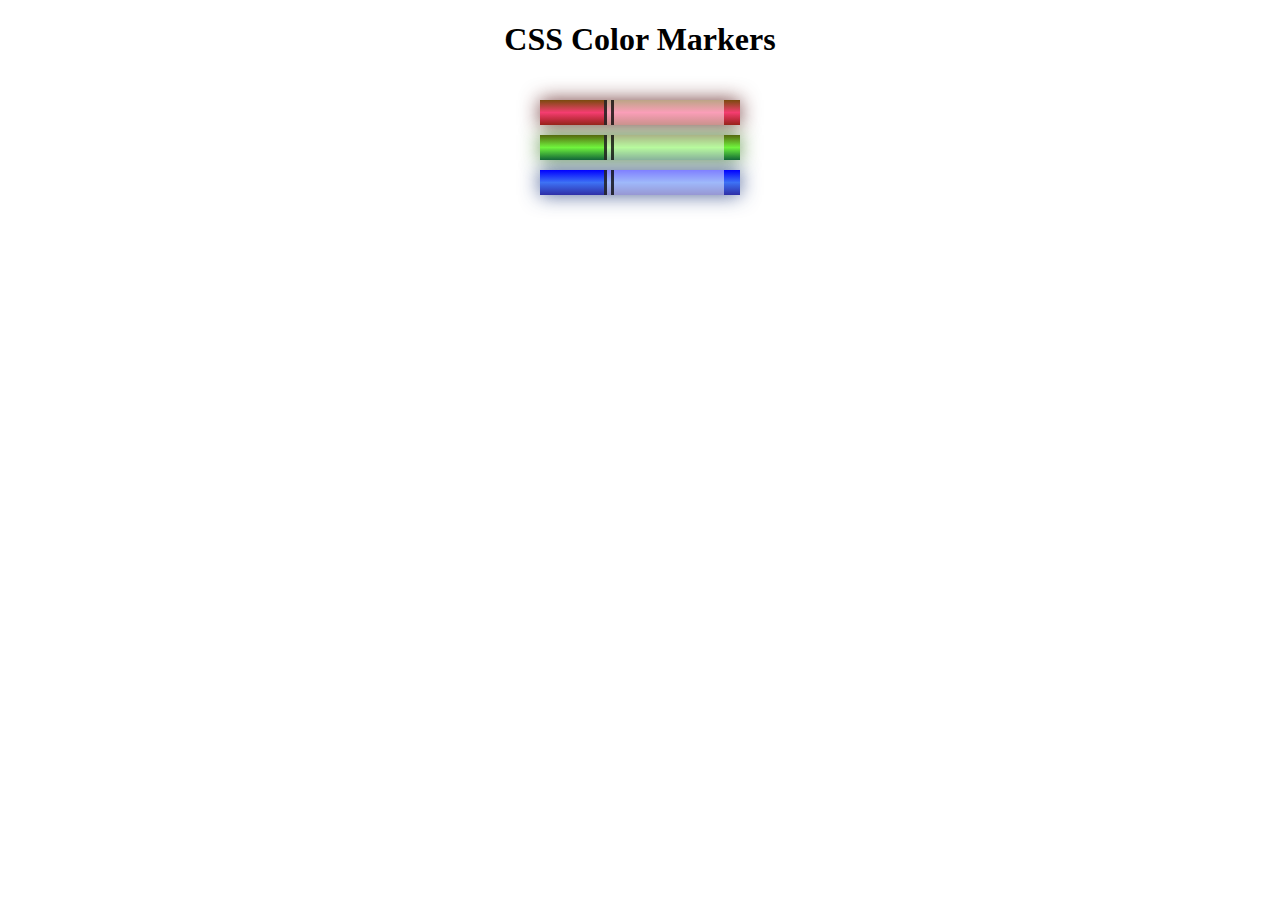
<file: coloredMarkers-fcc/index.html>
<!DOCTYPE html>
<html lang="en">
<head>
   <meta charset="utf-8">
   <meta name="viewport" content="width=device-width, initial-scale=1.0">
   <link rel="stylesheet" href="styles.css">
   <title>Colored Markers</title>
</head>
<body>
<h1>CSS Color Markers</h1>
<div class="container">
   <div class="marker red">
      <div class="cap"></div>
      <div class="sleeve"></div>
   </div>
   <div class="marker green">
      <div class="cap"></div>
      <div class="sleeve"></div>
   </div>
   <div class="marker blue">
      <div class="cap"></div>
      <div class="sleeve"></div>
   </div>
</div>
</body>
</html>
</file>
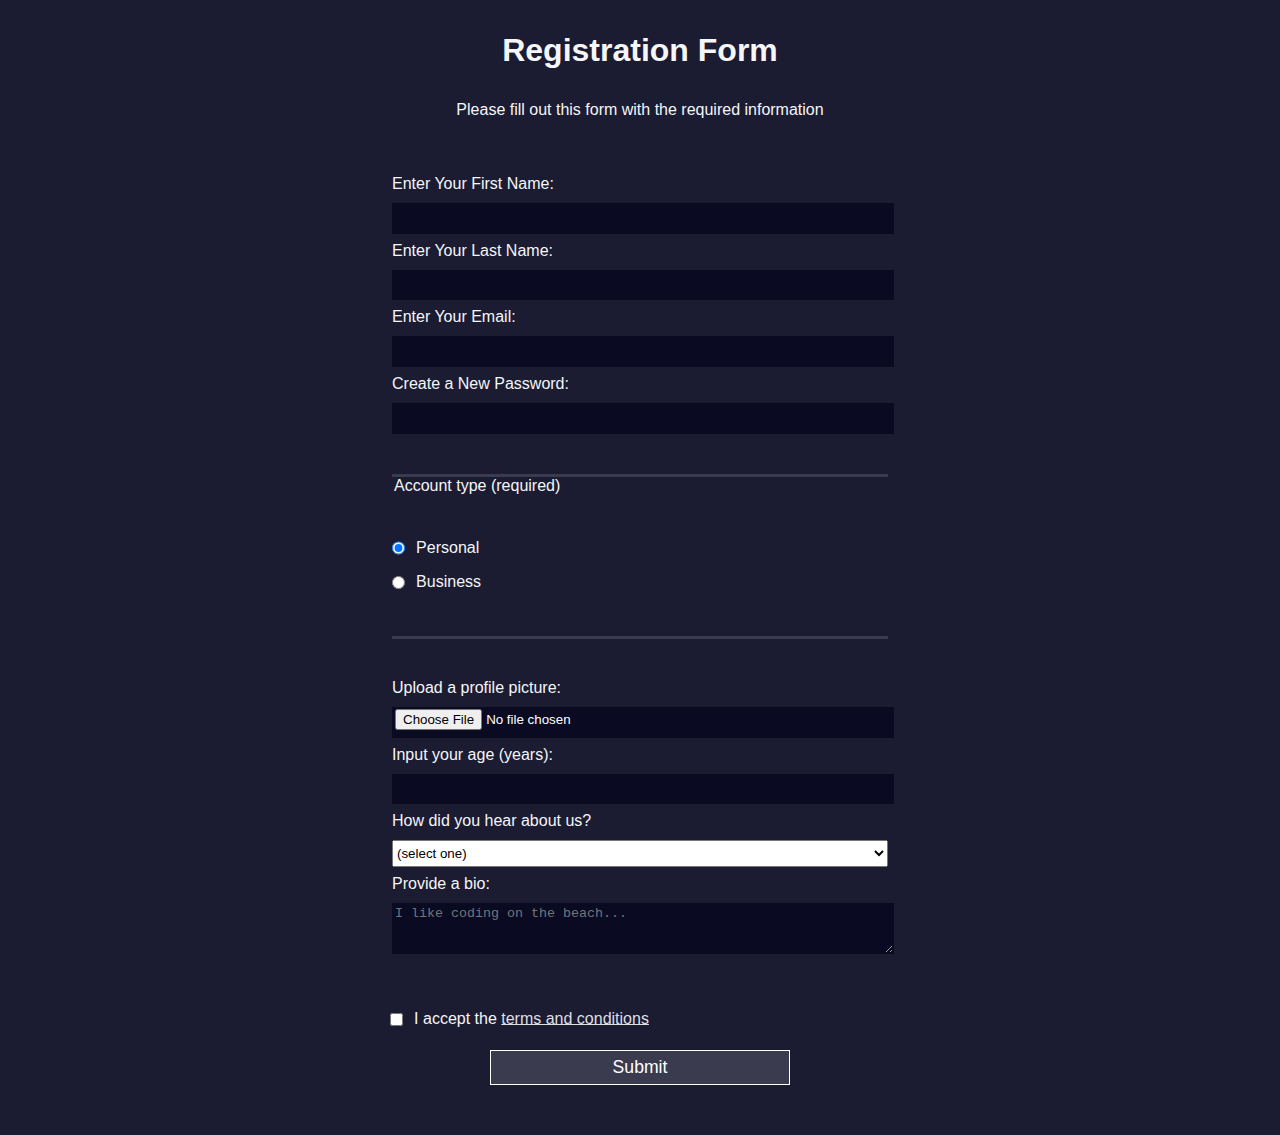
<file: registrationForm-fcc/index.html>
<!DOCTYPE html>
<html lang="en">
<head>
   <meta charset="UTF-8">
   <link rel="stylesheet" href="./styles.css">
   <title>Registration Form</title>
</head>
<body>
<h1>Registration Form</h1>
<p>Please fill out this form with the required information</p>
<form method="post" action="https://register-demo.freecodecamp.org">
   <fieldset>
      <label for="first-name">
         Enter Your First Name: <input id="first-name"
                                       type="text"
                                       name="first-name"
                                       required/>
      </label>
      <label for="last-name">
         Enter Your Last Name: <input id="last-name"
                                      type="text"
                                      name="last-name"
                                      required/>
      </label>
      <label for="email">
         Enter Your Email: <input id="email"
                                  type="email"
                                  name="email"
                                  required/>
      </label>
      <label for="new-password">
         Create a New Password: <input id="new-password"
                                       type="password"
                                       pattern="[a-z0-5]{8,}"
                                       name="new-password"
                                       required/>
      </label>
   </fieldset>
   <fieldset>
      <legend>Account type (required)</legend>
      <label for="personal-account">
         <input type="radio"
                name="account-type"
                id="personal-account"
                class="inline"
                checked/> Personal
      </label>
      <label for="business-account">
         <input type="radio"
                name="account-type"
                id="business-account"
                class="inline"/> Business
      </label>
   </fieldset>
   <fieldset>
      <label for="profile-picture">
         Upload a profile picture: <input type="file"
                                          id="profile-picture"
                                          name="profile-picture">
      </label>
      <label for="age">
         Input your age (years): <input type="number"
                                        min="13"
                                        max="120"
                                        name="age"
                                        id="age">
      </label>
      <label for="referrer"> How did you hear about us?
         <select id="referrer" name="referrer">
            <option value="">(select one)</option>
            <option value="1">freeCodeCamp News</option>
            <option value="2">freeCodeCamp YouTube Channel</option>
            <option value="3">freeCodeCamp Forum</option>
            <option value="4">Other</option>
         </select>
      </label>
      <label for="bio">
         Provide a bio: <textarea id="bio"
                                  rows="3"
                                  cols="30"
                                  name="bio"
                                  placeholder="I like coding on the beach..."></textarea>
      </label>
   </fieldset>
   <label for="terms-and-conditions">
      <input type="checkbox"
             id="terms-and-conditions"
             name="terms-and-conditions"
             class="inline"
             required/>
      I accept the <a href="https://www.freecodecamp.org/news/terms-of-service/">terms and conditions</a>
   </label>
   <input type="submit" value="Submit"/>
</form>
</body>
</html>
</file>
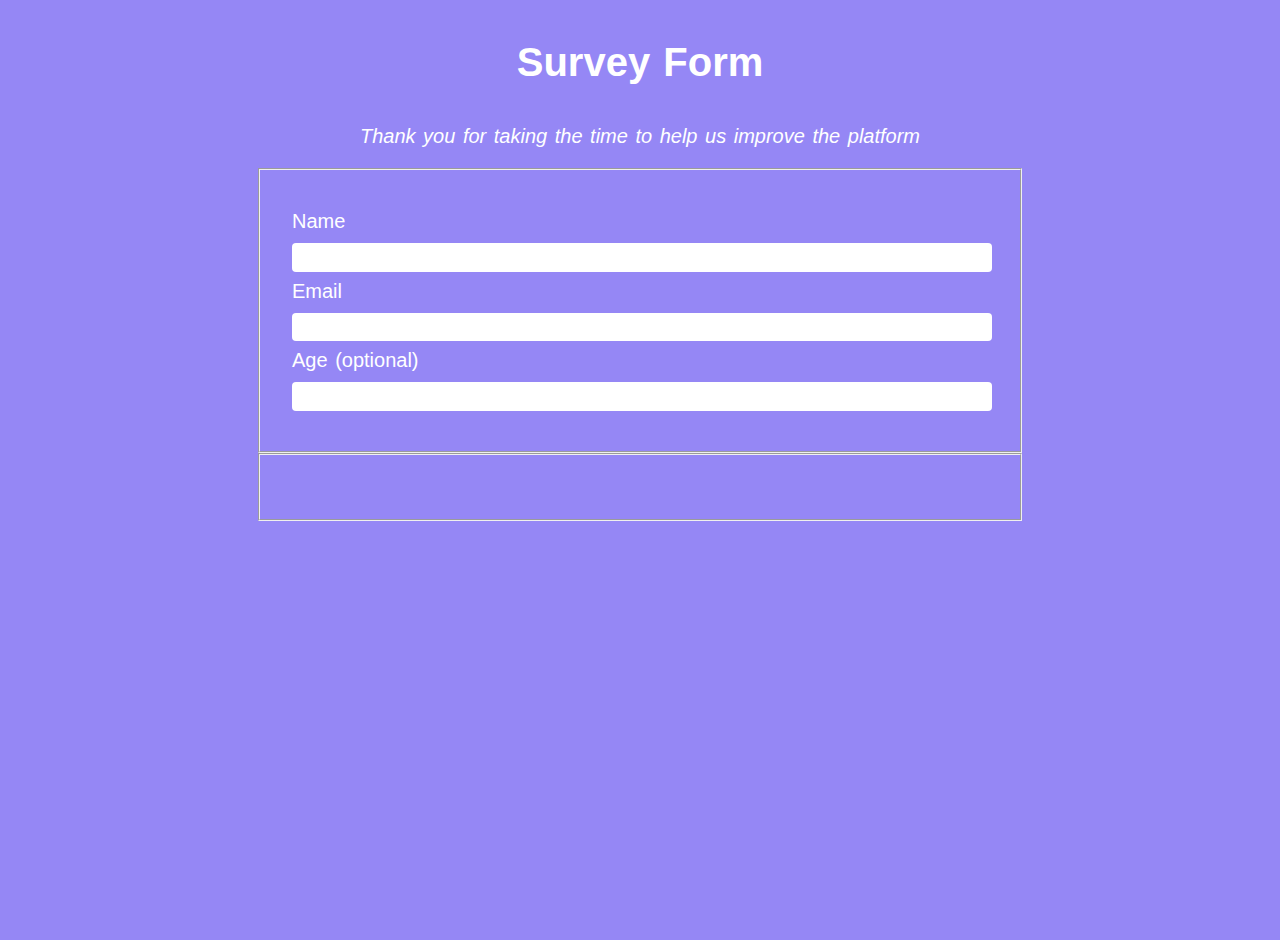
<file: surveyForm-fcc/survey.html>
<!DOCTYPE html>
<html lang="en">
<head>
   <meta charset="UTF-8">
   <link rel="stylesheet" href="./styles.css">
   <title>Survey Form</title>
</head>
<body>
<h1 id="title">Survey Form</h1>
<p id="description"><em>Thank you for taking the time to help us improve the platform</em></p>
<form id="survey-form" method="post"
      action="https://register-demo.freecodecamp.org">
   <fieldset>
      <label for="name-label">
         Name <input type="text" id="name-label"
                     name="name-label" required />
      </label>
      <label for="email-label">
         Email <input type="email" id="email-label"
                      name="email-label" required />
      </label>
      <label for="number-label">
         Age (optional) <input type="number" id="number-label"
                               name="number-label" required />
      </label>
   </fieldset>
   <fieldset>
      
   </fieldset>
</form>
</body>
</html>
</file>
<file: coloredMarkers-fcc/styles.css>
h1 {
   text-align: center;
}

.container {
   background-color: rgb(255, 255, 255);
   padding: 10px 0;
}

.marker {
   height: 25px;
   width: 200px;
   margin: 10px auto;
}

.cap {
   width: 60px;
   height: 25px;
}

.sleeve {
   width: 110px;
   height: 25px;
   background-color: rgba(255, 255, 255, 0.5);
   border-left: 10px double rgba(0, 0, 0, 75%);
}

.cap, .sleeve {
   display: inline-block;
}

.red {
   background: linear-gradient(rgb(122, 74, 14), rgb(245, 62, 113), rgb(162, 27, 27));
   box-shadow: 0 0 20px 0 rgba(83, 14, 14, 0.8);
}

.green {
   background: linear-gradient(#55680D, #71F53E, #116C31);
   box-shadow: 0 0 20px 0 #3B7E20CC;
}

.blue {
   background: linear-gradient(hsl(240, 100%, 50%), hsl(223, 90%, 60%), hsl(240, 56%, 42%));
   box-shadow: 0 0 20px 0 hsla(223, 59%, 31%, 0.8);
}
</file>
<file: registrationForm-fcc/styles.css>
body {
   width: 100%;
   height: 100vh;
   margin: 0;
   background-color: #1b1b32;
   color: #f5f6f7;
   font-family: Tahoma, Geneva, Verdana, sans-serif;
   font-size: 16px;
}

h1, p {
   margin: 1em auto;
   text-align: center;
}

form {
   margin: 0 auto;
   max-width: 500px;
   min-width: 300px;
   width: 60vw;
   padding: 0 0 2em 0;
}

fieldset {
   border: none;
   padding: 2rem 0;
   border-bottom: 3px solid #3b3b4f;
}

fieldset:last-of-type {
   border-bottom: none;
}

label {
   display: block;
   margin: 0.5rem 0;
}

input, textarea, select {
   width: 100%;
   margin: 10px 0 0 0;
   min-height: 2em;
}

input, textarea {
   background-color: #0a0a23;
   border: 1px solid #0a0a23;
   color: #ffffff;
}

.inline {
   width: unset;
   margin: 0 0.5em 0 0;
   vertical-align: middle;
}

input[type = "submit"] {
   display: block;
   width: 60%;
   margin: 1em auto;
   height: 2em;
   font-size: 1.1rem;
   background-color: #3b3b4f;
   border-color: white;
   min-width: 300px;
}

input[type = "file"] {
   padding: 1px 2px;
}

a {
   color: #dfdfe2;
}
</file>
<file: surveyForm-fcc/styles.css>
body {
   width: 100%;
   height: 100vh;
   margin: 0;
   background: #9587F5 none no-repeat scroll 50% 50%;
   font-family: Tahoma, Geneva, sans-serif;
   font-size: 20px;
   word-spacing: 2px;
   color: #FFFFFF;
   font-weight: normal;
   text-decoration: none;
   font-style: normal;
   font-variant: normal;
   text-transform: none;
}

h1, p {
   margin: 1em auto;
   text-align: center;
}

form {
   margin: 0 auto;
   max-width: 800px;
   min-width: 300px;
   width: 60vw;
   padding: 0 0 2em 0;
}

fieldset {
   padding: 2rem 2rem;
}

label {
   display: block;
   margin: 0.5rem 0;
}

input, textarea, select {
   width: 100%;
   margin: 10px 0 0 0;
   min-height: 2em;
}

input, textarea {
   background-color: #FFFFFF;
   color: #25253a;
   border: none;
   border-radius: 4px;
}
</file>
